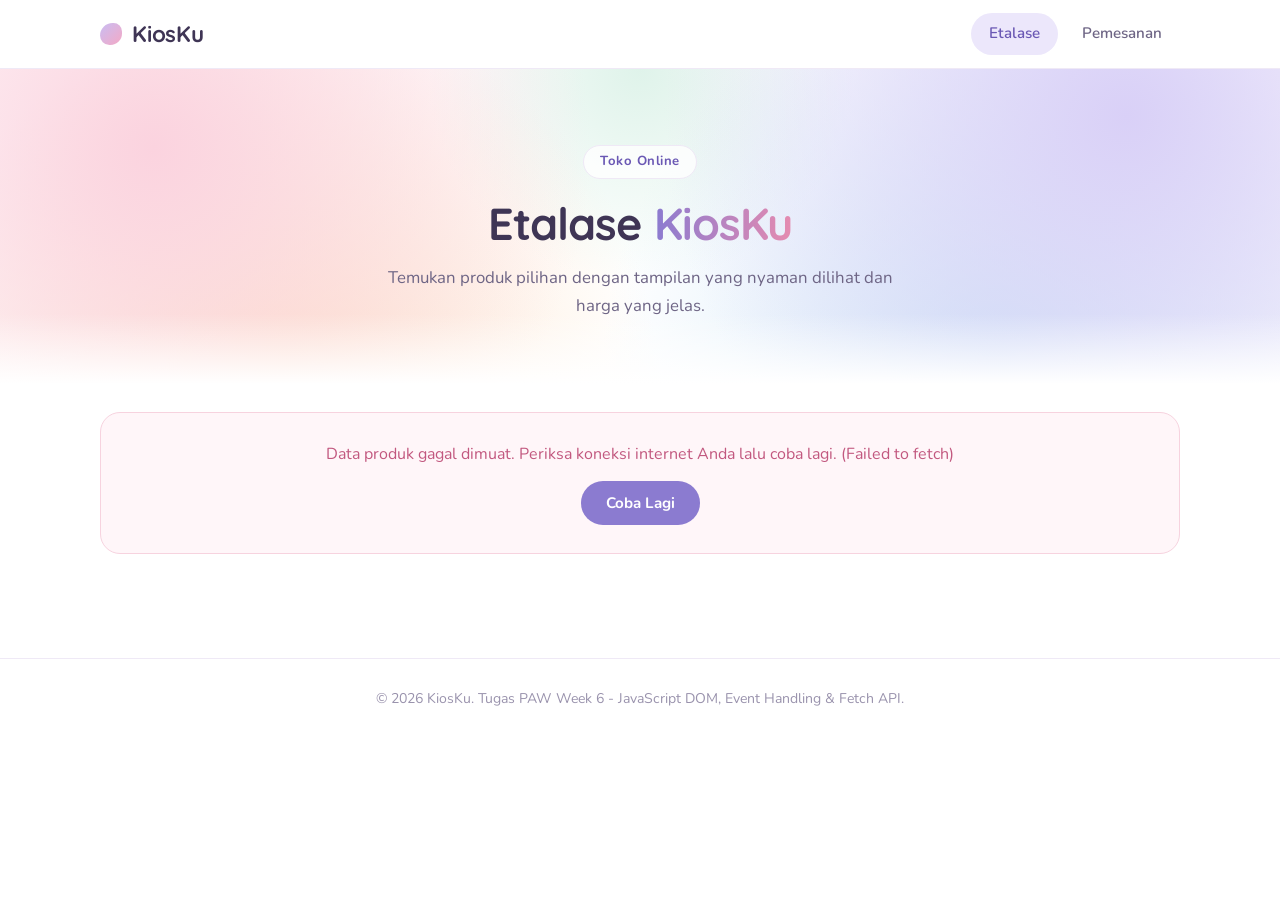
<file: index.html>
<!DOCTYPE html>
<html lang="id">
<head>
  <meta charset="UTF-8">
  <meta name="viewport" content="width=device-width, initial-scale=1.0">
  <title>Etalase - KiosKu</title>
  <link rel="preconnect" href="https://fonts.googleapis.com">
  <link rel="preconnect" href="https://fonts.gstatic.com" crossorigin>
  <link href="https://fonts.googleapis.com/css2?family=Nunito:wght@400;600;700&family=Quicksand:wght@500;600;700&display=swap" rel="stylesheet">
  <link rel="stylesheet" href="index.css">
</head>
<body>

  <header class="navbar">
    <div class="container navbar-inner">
      <a href="index.html" class="logo"><span class="logo-dot"></span>KiosKu</a>
      <nav class="nav-links">
        <a href="index.html" aria-current="page">Etalase</a>
        <a href="form.html">Pemesanan</a>
      </nav>
    </div>
  </header>

  <section class="page-head">
    <div class="container">
      <span class="eyebrow">Toko Online</span>
      <h1>Etalase <span>KiosKu</span></h1>
      <p>Temukan produk pilihan dengan tampilan yang nyaman dilihat dan harga yang jelas.</p>
    </div>
  </section>

  <main class="container section">

    <div id="toolbar" class="toolbar hidden">
      <input type="search" id="search-input" class="control" placeholder="Cari produk berdasarkan nama...">
      <select id="category-select" class="control">
        <option value="">Semua kategori</option>
      </select>
    </div>
    <p id="result-info" class="result-info"></p>

    <div id="loading" class="loading hidden">
      <div class="spinner"></div>
      <p>Memuat data produk...</p>
    </div>

    <div id="error-box" class="alert hidden">
      <p id="error-message"></p>
      <button id="retry-btn" class="btn btn-primary" type="button">Coba Lagi</button>
    </div>

    <p id="empty-message" class="empty hidden">Produk tidak ditemukan. Coba kata kunci atau kategori lain.</p>

    <div id="product-list" class="product-grid"></div>

  </main>

  <footer class="footer">
    <div class="container">
      <p>&copy; 2026 KiosKu. Tugas PAW Week 6 - JavaScript DOM, Event Handling &amp; Fetch API.</p>
    </div>
  </footer>

  <script src="index.js"></script>
</body>
</html>
</file>
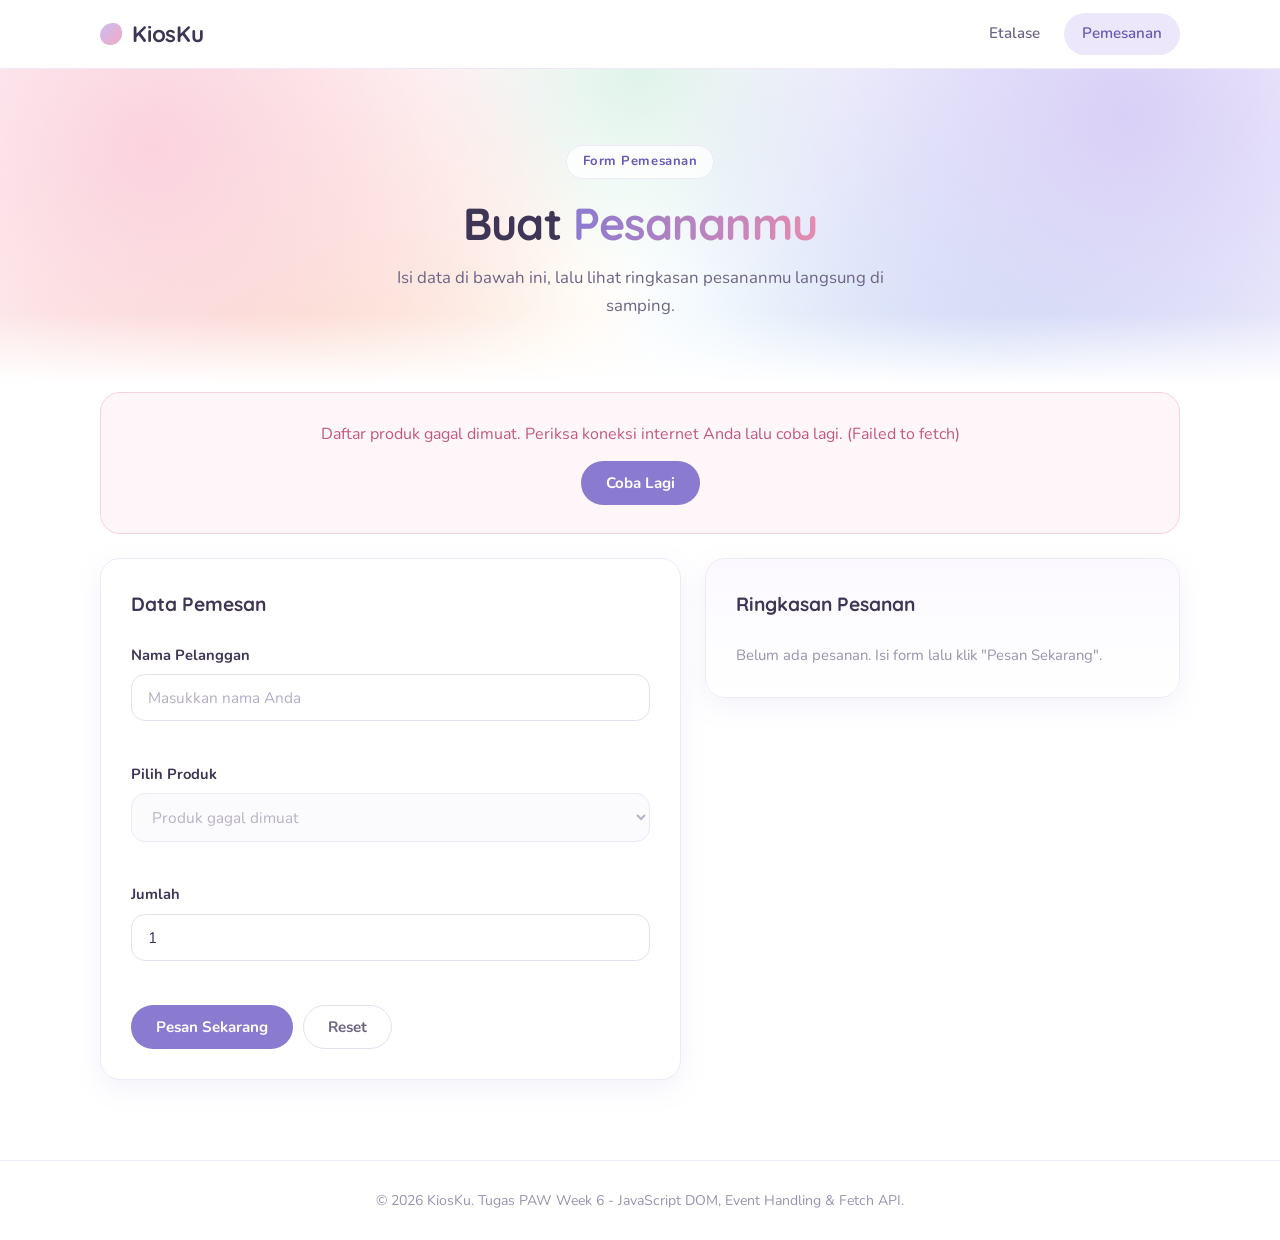
<file: form.html>
<!DOCTYPE html>
<html lang="id">
<head>
  <meta charset="UTF-8">
  <meta name="viewport" content="width=device-width, initial-scale=1.0">
  <title>Pemesanan - KiosKu</title>
  <link rel="preconnect" href="https://fonts.googleapis.com">
  <link rel="preconnect" href="https://fonts.gstatic.com" crossorigin>
  <link href="https://fonts.googleapis.com/css2?family=Nunito:wght@400;600;700&family=Quicksand:wght@500;600;700&display=swap" rel="stylesheet">
  <link rel="stylesheet" href="index.css">
  <link rel="stylesheet" href="form.css">
</head>
<body>

  <header class="navbar">
    <div class="container navbar-inner">
      <a href="index.html" class="logo"><span class="logo-dot"></span>KiosKu</a>
      <nav class="nav-links">
        <a href="index.html">Etalase</a>
        <a href="form.html" aria-current="page">Pemesanan</a>
      </nav>
    </div>
  </header>

  <section class="page-head">
    <div class="container">
      <span class="eyebrow">Form Pemesanan</span>
      <h1>Buat <span>Pesananmu</span></h1>
      <p>Isi data di bawah ini, lalu lihat ringkasan pesananmu langsung di samping.</p>
    </div>
  </section>

  <main class="container section">

    <div id="form-alert" class="alert hidden">
      <p id="form-alert-text"></p>
      <button id="form-retry-btn" class="btn btn-primary" type="button">Coba Lagi</button>
    </div>

    <div class="order-layout">
      <form id="order-form" class="card" novalidate>
        <h2>Data Pemesan</h2>

        <div class="form-group">
          <label for="customer-name">Nama Pelanggan</label>
          <input type="text" id="customer-name" class="control" placeholder="Masukkan nama Anda">
          <small id="name-error" class="field-error"></small>
        </div>

        <div class="form-group">
          <label for="product-select">Pilih Produk</label>
          <select id="product-select" class="control" disabled>
            <option value="">Memuat produk...</option>
          </select>
          <small id="product-error" class="field-error"></small>
        </div>

        <div class="form-group">
          <label for="quantity">Jumlah</label>
          <input type="number" id="quantity" class="control" placeholder="Minimal 1" value="1">
          <small id="quantity-error" class="field-error"></small>
        </div>

        <div class="form-actions">
          <button type="submit" class="btn btn-primary">Pesan Sekarang</button>
          <button type="reset" class="btn btn-outline">Reset</button>
        </div>
      </form>

      <div id="order-summary" class="card summary-card">
        <h2>Ringkasan Pesanan</h2>
        <p id="summary-placeholder" class="muted">Belum ada pesanan. Isi form lalu klik "Pesan Sekarang".</p>

        <dl id="summary-detail" class="hidden">
          <div><dt>Nama Pelanggan</dt><dd id="summary-name"></dd></div>
          <div><dt>Produk</dt><dd id="summary-product"></dd></div>
          <div><dt>Jumlah</dt><dd id="summary-quantity"></dd></div>
          <div><dt>Harga Satuan</dt><dd id="summary-price"></dd></div>
          <div class="total"><dt>Total Harga</dt><dd id="summary-total"></dd></div>
        </dl>
      </div>
    </div>

  </main>

  <footer class="footer">
    <div class="container">
      <p>&copy; 2026 KiosKu. Tugas PAW Week 6 - JavaScript DOM, Event Handling &amp; Fetch API.</p>
    </div>
  </footer>

  <script src="form.js"></script>
</body>
</html>
</file>
<file: index.css>
* {
  box-sizing: border-box;
  margin: 0;
  padding: 0;
}

:root {
  --ink: #3f3555;
  --ink-2: #6e6585;
  --muted: #9a93ad;
  --line: #efe9f6;

  --plum: #8b7bd0;
  --plum-dark: #7767c0;
  --rose: #e58bb0;

  --pink: #fde4ec;
  --lav: #ece7fb;
  --peach: #fdeadb;
  --mint: #dff3ea;
  --sky: #dcecfa;
  --butter: #fdf3d2;

  --pink-d: #c2587f;
  --lav-d: #6a58b4;
  --peach-d: #b8693a;
  --mint-d: #3f8a69;
  --sky-d: #3f78ad;
  --butter-d: #a2802a;

  --radius: 20px;
  --shadow: 0 8px 28px rgba(139, 123, 208, 0.10);
  --shadow-hover: 0 14px 34px rgba(139, 123, 208, 0.18);
}

html {
  scroll-behavior: smooth;
}

body {
  font-family: "Nunito", system-ui, -apple-system, "Segoe UI", Arial, sans-serif;
  background: #ffffff;
  color: var(--ink);
  line-height: 1.65;
  -webkit-font-smoothing: antialiased;
}

h1, h2, h3, .logo {
  font-family: "Quicksand", "Nunito", system-ui, sans-serif;
}

.container {
  width: 100%;
  max-width: 1120px;
  margin: 0 auto;
  padding: 0 20px;
}

.hidden {
  display: none !important;
}

.navbar {
  position: sticky;
  top: 0;
  z-index: 20;
  background: rgba(255, 255, 255, 0.85);
  backdrop-filter: blur(10px);
  border-bottom: 1px solid var(--line);
}

.navbar-inner {
  display: flex;
  justify-content: space-between;
  align-items: center;
  height: 68px;
}

.logo {
  display: inline-flex;
  align-items: center;
  gap: 10px;
  font-size: 1.4rem;
  font-weight: 700;
  letter-spacing: -0.01em;
  color: var(--ink);
  text-decoration: none;
}

.logo-dot {
  width: 22px;
  height: 22px;
  border-radius: 60% 40% 55% 45%;
  background: linear-gradient(135deg, #c9bdf3, #f4a9c5);
}

.nav-links {
  display: flex;
  gap: 6px;
}

.nav-links a {
  padding: 8px 18px;
  border-radius: 999px;
  color: var(--ink-2);
  font-size: 0.95rem;
  font-weight: 600;
  text-decoration: none;
  transition: background 0.2s, color 0.2s;
}

.nav-links a:hover,
.nav-links a[aria-current="page"] {
  background: var(--lav);
  color: var(--lav-d);
}

.page-head {
  position: relative;
  overflow: hidden;
  padding: 76px 0 64px;
  text-align: center;
  background:
    radial-gradient(circle at 12% 25%, #fbd3df 0, transparent 38%),
    radial-gradient(circle at 88% 15%, #d9d0f7 0, transparent 40%),
    radial-gradient(circle at 78% 95%, #cfe6f7 0, transparent 38%),
    radial-gradient(circle at 22% 100%, #fde3c8 0, transparent 36%),
    radial-gradient(circle at 50% 0%, #dff3ea 0, transparent 30%),
    #ffffff;
}

.page-head::after {
  content: "";
  position: absolute;
  left: 0;
  right: 0;
  bottom: 0;
  height: 70px;
  background: linear-gradient(to bottom, rgba(255, 255, 255, 0), #ffffff);
}

.page-head .container {
  position: relative;
  z-index: 1;
}

.eyebrow {
  display: inline-block;
  margin-bottom: 18px;
  padding: 5px 16px;
  border: 1px solid var(--line);
  border-radius: 999px;
  background: rgba(255, 255, 255, 0.8);
  color: var(--lav-d);
  font-size: 0.82rem;
  font-weight: 700;
  letter-spacing: 0.04em;
}

.page-head h1 {
  margin-bottom: 14px;
  font-size: 2.8rem;
  font-weight: 700;
  line-height: 1.2;
  letter-spacing: -0.02em;
}

.page-head h1 span {
  background: linear-gradient(90deg, var(--plum), var(--rose));
  -webkit-background-clip: text;
  background-clip: text;
  color: transparent;
}

.page-head p {
  max-width: 520px;
  margin: 0 auto;
  color: var(--ink-2);
  font-size: 1.05rem;
}

.section {
  padding-top: 8px;
}

.btn {
  display: inline-block;
  padding: 11px 24px;
  border: 1.5px solid transparent;
  border-radius: 999px;
  font-family: inherit;
  font-size: 0.95rem;
  font-weight: 700;
  cursor: pointer;
  transition: background 0.2s, border-color 0.2s, box-shadow 0.2s;
}

.btn-primary {
  background: var(--plum);
  color: #ffffff;
}

.btn-primary:hover {
  background: var(--plum-dark);
  box-shadow: 0 6px 16px rgba(139, 123, 208, 0.3);
}

.btn-outline {
  background: #ffffff;
  color: var(--ink-2);
  border-color: #e6dff2;
}

.btn-outline:hover {
  background: #faf8fd;
  border-color: #d6cbea;
}

.control {
  width: 100%;
  padding: 12px 16px;
  border: 1.5px solid #e6dff2;
  border-radius: 14px;
  background: #ffffff;
  color: var(--ink);
  font-family: inherit;
  font-size: 0.96rem;
  transition: border-color 0.2s, box-shadow 0.2s;
}

.control::placeholder {
  color: #b4adc6;
}

.control:focus {
  outline: none;
  border-color: var(--plum);
  box-shadow: 0 0 0 4px rgba(139, 123, 208, 0.14);
}

.control:disabled {
  background: #faf8fd;
  color: var(--muted);
}

.toolbar {
  display: grid;
  grid-template-columns: 1fr 240px;
  gap: 12px;
  margin-bottom: 12px;
}

.result-info {
  margin-bottom: 20px;
  color: var(--muted);
  font-size: 0.9rem;
}

.loading {
  padding: 56px 0;
  text-align: center;
  color: var(--muted);
}

.spinner {
  width: 36px;
  height: 36px;
  margin: 0 auto 14px;
  border: 3px solid var(--lav);
  border-top-color: var(--plum);
  border-radius: 50%;
  animation: spin 0.9s linear infinite;
}

@keyframes spin {
  to { transform: rotate(360deg); }
}

.alert {
  margin-bottom: 24px;
  padding: 28px 20px;
  border: 1px solid #f7d3df;
  border-radius: var(--radius);
  background: #fff6f9;
  color: var(--pink-d);
  text-align: center;
}

.alert p {
  margin-bottom: 14px;
}

.empty {
  padding: 48px 0;
  text-align: center;
  color: var(--muted);
}

.product-grid {
  display: grid;
  grid-template-columns: repeat(auto-fill, minmax(230px, 1fr));
  gap: 24px;
}

.tone-0 { --tone-bg: var(--pink);   --tone-fg: var(--pink-d); }
.tone-1 { --tone-bg: var(--lav);    --tone-fg: var(--lav-d); }
.tone-2 { --tone-bg: var(--peach);  --tone-fg: var(--peach-d); }
.tone-3 { --tone-bg: var(--mint);   --tone-fg: var(--mint-d); }
.tone-4 { --tone-bg: var(--sky);    --tone-fg: var(--sky-d); }
.tone-5 { --tone-bg: var(--butter); --tone-fg: var(--butter-d); }

.product-card {
  display: flex;
  flex-direction: column;
  overflow: hidden;
  border: 1px solid var(--line);
  border-radius: var(--radius);
  background: #ffffff;
  box-shadow: var(--shadow);
  transition: transform 0.25s, box-shadow 0.25s;
}

.product-card:hover {
  transform: translateY(-4px);
  box-shadow: var(--shadow-hover);
}

.card-img {
  position: relative;
  background: color-mix(in srgb, var(--tone-bg) 60%, white);
}

.card-img img {
  display: block;
  width: 100%;
  height: 200px;
  padding: 14px;
  object-fit: contain;
}

.badge-stock {
  position: absolute;
  top: 12px;
  right: 12px;
  padding: 4px 12px;
  border: 1px solid #f6d9bd;
  border-radius: 999px;
  background: #fff4e8;
  color: var(--peach-d);
  font-size: 0.72rem;
  font-weight: 700;
}

.card-body {
  display: flex;
  flex: 1;
  flex-direction: column;
  padding: 16px 18px 18px;
}

.chip {
  align-self: flex-start;
  margin-bottom: 10px;
  padding: 3px 12px;
  border-radius: 999px;
  background: var(--tone-bg);
  color: var(--tone-fg);
  font-size: 0.74rem;
  font-weight: 700;
  text-transform: capitalize;
}

.card-body h3 {
  flex: 1;
  margin-bottom: 10px;
  font-size: 1.02rem;
  font-weight: 600;
  line-height: 1.4;
}

.price {
  font-family: "Quicksand", "Nunito", sans-serif;
  font-size: 1.2rem;
  font-weight: 700;
  color: var(--lav-d);
}

.stock {
  color: var(--muted);
  font-size: 0.82rem;
}

.footer {
  margin-top: 80px;
  padding: 28px 0;
  border-top: 1px solid var(--line);
  text-align: center;
  color: var(--muted);
  font-size: 0.88rem;
}

@media (max-width: 640px) {
  .page-head {
    padding: 56px 0 52px;
  }

  .page-head h1 {
    font-size: 2rem;
  }

  .nav-links a {
    padding: 7px 14px;
  }

  .toolbar {
    grid-template-columns: 1fr;
  }
}
</file>
<file: form.css>
.order-layout {
  display: grid;
  grid-template-columns: 1.1fr 0.9fr;
  gap: 24px;
  align-items: start;
}

.card {
  padding: 30px;
  border: 1px solid var(--line);
  border-radius: var(--radius);
  background: #ffffff;
  box-shadow: var(--shadow);
}

.card h2 {
  margin-bottom: 22px;
  font-size: 1.2rem;
  font-weight: 700;
}

.form-group {
  margin-bottom: 18px;
}

.form-group label {
  display: block;
  margin-bottom: 7px;
  font-size: 0.92rem;
  font-weight: 700;
}

.form-group.invalid .control {
  border-color: #ebaac0;
}

.form-group.invalid .control:focus {
  box-shadow: 0 0 0 4px rgba(229, 139, 176, 0.16);
}

.form-group.valid .control {
  border-color: #a8dcc3;
}

.field-error {
  display: block;
  min-height: 1.3em;
  margin-top: 5px;
  color: var(--pink-d);
  font-size: 0.84rem;
}

.form-actions {
  display: flex;
  gap: 10px;
  padding-top: 4px;
}

.summary-card {
  position: sticky;
  top: 92px;
  background: linear-gradient(180deg, #fbf9ff, #ffffff);
}

.muted {
  color: var(--muted);
  font-size: 0.93rem;
}

.summary-card dl div {
  display: flex;
  justify-content: space-between;
  gap: 16px;
  padding: 11px 0;
  border-bottom: 1px dashed #e6dff2;
}

.summary-card dt {
  color: var(--muted);
  font-size: 0.9rem;
}

.summary-card dd {
  font-weight: 700;
  text-align: right;
}

.summary-card .total {
  margin-top: 14px;
  padding: 16px 18px;
  border: none;
  border-radius: 16px;
  background: linear-gradient(135deg, var(--lav), var(--pink));
}

.summary-card .total dt {
  color: var(--ink-2);
  font-weight: 600;
}

.summary-card .total dd {
  font-family: "Quicksand", "Nunito", sans-serif;
  font-size: 1.25rem;
  font-weight: 700;
  color: var(--ink);
}

@media (max-width: 900px) {
  .order-layout {
    grid-template-columns: 1fr;
  }

  .summary-card {
    position: static;
  }
}

@media (max-width: 640px) {
  .card {
    padding: 22px;
  }
}
</file>
